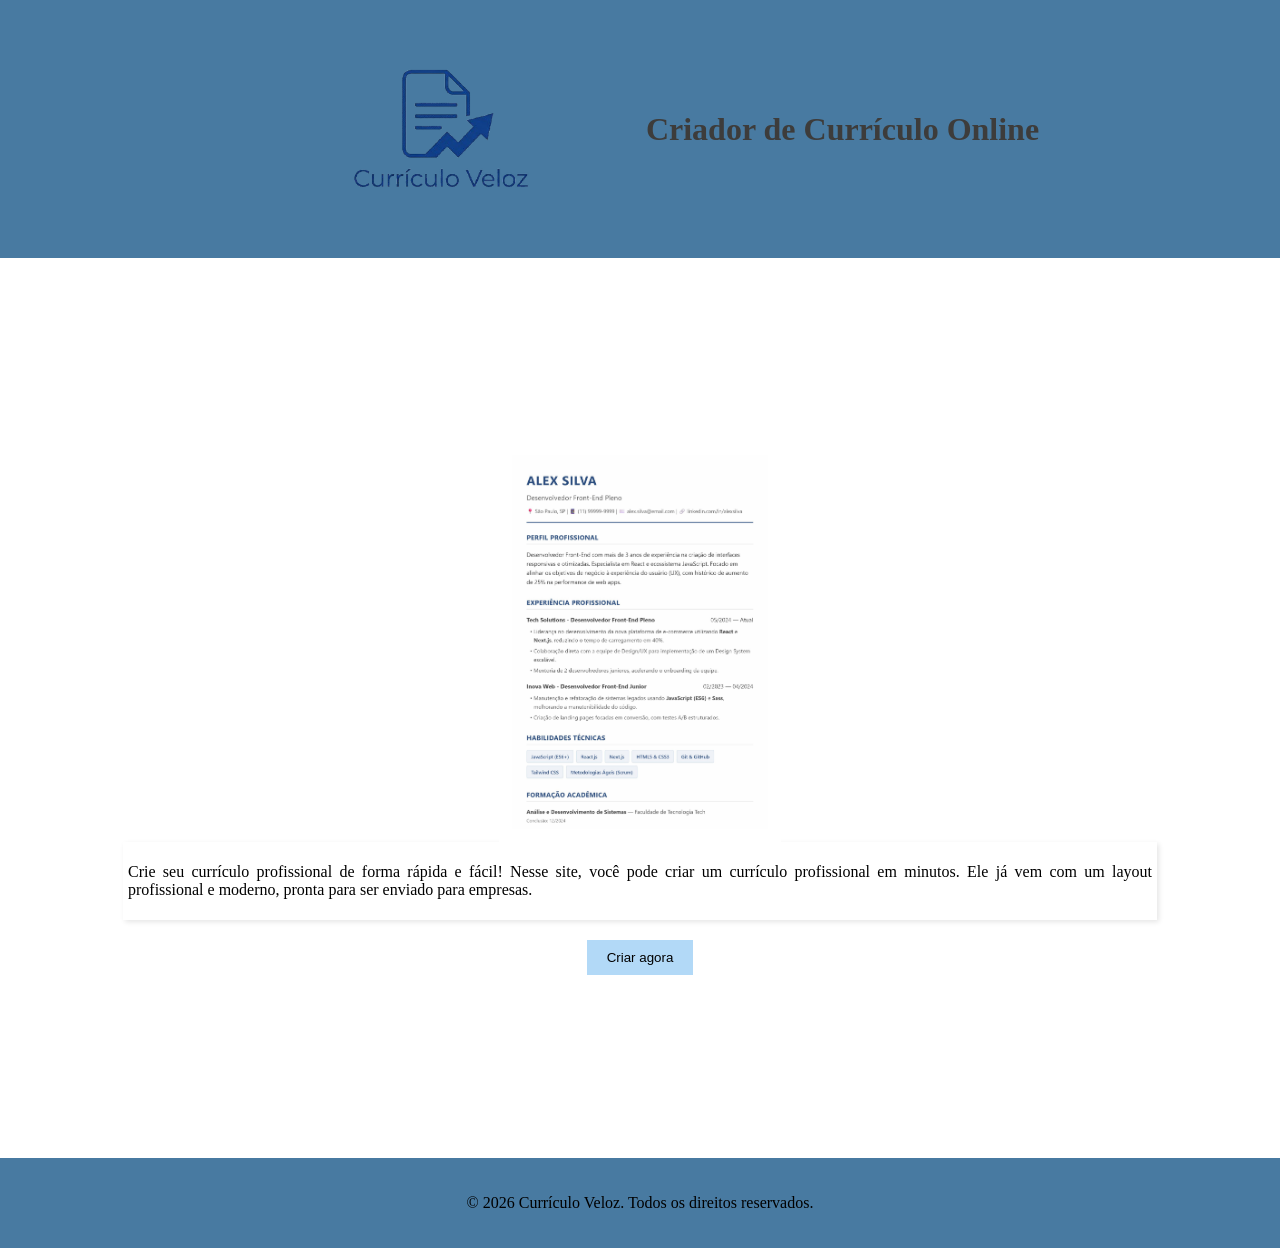
<file: index.html>
<!DOCTYPE html>
<html lang="en">
<head>

    <meta charset="UTF-8">
    <meta name="viewport" content="width=device-width, initial-scale=1.0">
    <link rel="stylesheet" href="estilo/global.css">
    <link rel="shortcut icon" href="imagens/logo.png" type="image/x-icon">
    <title>Criador de Currículo</title>

</head>
<body>

    <!--Centralização provisória-->
    <center>
        <header>
        <img src="imagens/logo.png" alt="imagem vazia" class="logo">
        <h1>Criador de Currículo Online</h1>
    </header>
    <main>
        <img src="imagens/curriculo.jpg" alt="imagem de um currículo exemplo" class="curriculo">
        <section>
            <p class="descricao">Crie seu currículo profissional de forma rápida e fácil! Nesse site, você pode criar um currículo profissional em minutos. Ele já vem com um layout profissional e moderno, pronta para ser enviado para empresas.</p>
        </section>
        <a href="criar-curriculo.html">
        <button>Criar agora</button>
        </a>
    </main>
    <footer>
        <p>&copy; 2026 Currículo Veloz. Todos os direitos reservados.</p>
    </footer>
</center>
    
</body>
</html>
</file>
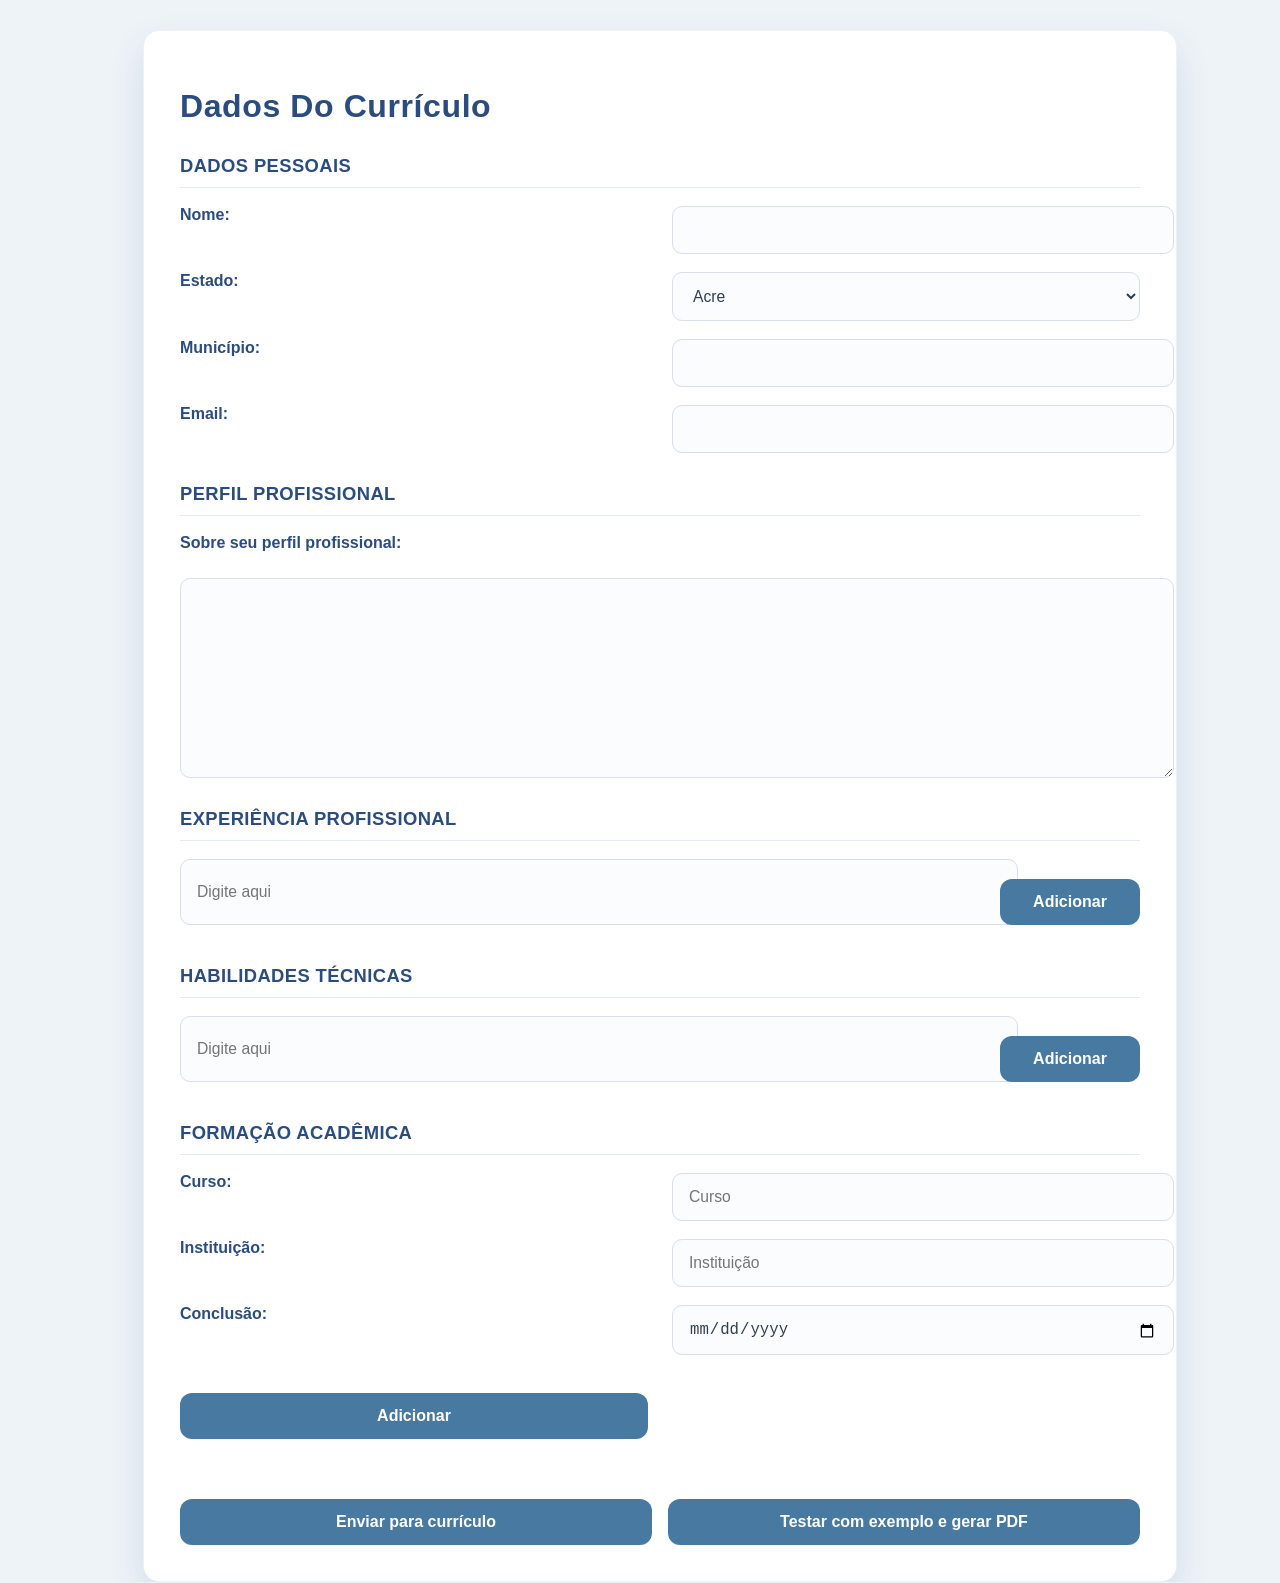
<file: criar-curriculo.html>
<!DOCTYPE html>
<html lang="en">
<head>
    <meta charset="UTF-8">
    <meta name="viewport" content="width=device-width, initial-scale=1.0">
    <title>Formulário de preenchimento</title>
    <link rel="stylesheet" href="estilo/global.css">
    <link rel="stylesheet" href="estilo/criar-curriculo.css">
    <link rel="shortcut icon" href="imagens/logo.png" type="image/x-icon">
</head>
<body class="criar-curriculo">
    
    <main class="form-page-container">
      <h1>Dados Do Currículo</h1>
      <h2>Dados pessoais</h2>
      <form>
        <label for="nome">Nome: </label>
        <input type="text" name="nome" id="nome">
        <label for="estado">Estado: </label>
        <select name="estado" id="estado">
          <option value="AC">Acre</option>
          <option value="AL">Alagoas</option>
          <option value="AP">Amapá</option>
          <option value="AM">Amazonas</option>
          <option value="BA">Bahia</option>
          <option value="CE">Ceará</option>
          <option value="DF">Distrito Federal</option>
          <option value="ES">Espírito Santo</option>
          <option value="GO">Goiás</option>
          <option value="MA">Maranhão</option>
          <option value="MT">Mato Grosso</option>
          <option value="MS">Mato Grosso do Sul</option>
          <option value="MG">Minas Gerais</option>
          <option value="PA">Pará</option>
          <option value="PB">Paraíba</option>
          <option value="PR">Paraná</option>
          <option value="PE">Pernambuco</option>
          <option value="PI">Piauí</option>
          <option value="RJ">Rio de Janeiro</option>
          <option value="RN">Rio Grande do Norte</option>
          <option value="RS">Rio Grande do Sul</option>
          <option value="RO">Rondônia</option>
          <option value="RR">Roraima</option>
          <option value="SC">Santa Catarina</option>
          <option value="SP">São Paulo</option>
          <option value="SE">Sergipe</option>
          <option value="TO">Tocantins</option>
        </select>
        <label for="municipio">Município: </label>
        <input type="text" name="municipio" id="municipio">
        <label for="email">Email: </label>
        <input type="email" name="email" id="email">
      </form>

      <h2>Perfil Profissional</h2>
      <form class="full-width">
        <label for="detalhamento">Sobre seu perfil profissional:</label>
        <textarea id="detalhamento" name="detalhamento"></textarea>
      </form>

      <h2>Experiência Profissional</h2>
      <div class="action-row">
        <input type="text" id="AdicionarEx" placeholder="Digite aqui">
        <button id="btAdicionarEx">Adicionar</button>
      </div>
      <ul id="experienciasProfissionais"></ul>
      <script type="text/javascript" src="scripts/adicionarEx.js"></script>

      <h2>Habilidades Técnicas</h2>
      <div class="action-row">
        <input type="text" id="AdicionarPro" placeholder="Digite aqui">
        <button id="btAdicionarPro">Adicionar</button>
      </div>
      <ul id="HabilidadesTecnicas"></ul>
      <script type="text/javascript" src="scripts/adicionarPro.js"></script>

      <h2>Formação Acadêmica</h2>
      <form>
        <label for="curso">Curso: </label>
        <input type="text" id="AdicionarFormacaoCurso" placeholder="Curso">
        <label for="instituicao">Instituição: </label>
        <input type="text" id="AdicionarFormacaoInst" placeholder="Instituição">
        <label for="conclusao">Conclusão: </label>
        <input type="date" id="AdicionarFormacaoConclusao">
        <button type="button" id="btAdicionarFormacao">Adicionar</button>
      </form>
      <ul id="formacoesAcademicas"></ul>
      <script type="text/javascript" src="scripts/adicionarFormacao.js"></script>
      <div class="button-group">
        <button type="button" id="btEnviarCurriculo">Enviar para currículo</button>
        <button type="button" id="btTestarExemplo">Testar com exemplo e gerar PDF</button>
      </div>
      <script type="text/javascript" src="scripts/enviarCurriculo.js"></script>
      <script type="text/javascript" src="scripts/seedSampleAndSend.js"></script>
    </main>
</body>
</html>
</file>
<file: estilo/global.css>
body, html {
    display: flex;
    flex-direction: column;
    height: 100%;
    width: 100%;
    padding: 0;
    margin: 0;
}

header, footer {
    background-color: #487aa1;
    display: flex;
    justify-content: center;
    align-items: center;
    padding: 20px;
}
.logo {
    padding-right: 5px;
    max-width: 400px;
    min-width: 200px;
    width: 35%;
    height: auto;
}

h1 {
    color: #3d3c3b;
}

main {
    min-height: 100vh;
    align-content: center;
}

img {
    display: block;
    height: 400px;
}

.descricao {
    text-align: justify;
}
section {
    padding: 5px;
    max-width: 80%;
    box-shadow: 2px 2px 5px rgba(0, 0, 0, 0.1);
}

button {
    background-color: #B2D9F7;
    border: none;
    padding: 10px 20px;
    margin-top: 20px;
    cursor: pointer;
}

button:hover {
    background-color: #A0C8E0;
}
</file>
<file: estilo/criar-curriculo.css>
/* Estilo específico para criar-curriculo.html */
body.criar-curriculo {
    display: block;
    min-height: 100vh;
    background-color: #eef3f8;
    padding: 30px 20px 40px;
    color: #333333;
    font-family: 'Segoe UI', Tahoma, Geneva, Verdana, sans-serif;
}

.form-page-container {
    max-width: 960px;
    margin: 0 auto;
    background-color: #ffffff;
    border-radius: 16px;
    box-shadow: 0 16px 36px rgba(31, 64, 105, 0.12);
    padding: 36px;
    border: 1px solid rgba(43, 76, 126, 0.08);
}

.form-page-container h1,
.form-page-container h2 {
    color: #2b4c7e;
    margin-bottom: 18px;
}

.form-page-container h1 {
    font-size: clamp(2rem, 2.5vw, 2.6rem);
    letter-spacing: 0.6px;
}

.form-page-container h2 {
    font-size: 1.15rem;
    margin-top: 30px;
    text-transform: uppercase;
    letter-spacing: 0.4px;
    border-bottom: 1px solid #e4e9f1;
    padding-bottom: 10px;
}

.form-page-container p {
    color: #555555;
    margin-bottom: 18px;
}

.form-page-container form {
    display: grid;
    grid-template-columns: repeat(2, minmax(0, 1fr));
    gap: 18px 24px;
    margin-top: 18px;
}

.form-page-container label {
    display: block;
    font-weight: 600;
    margin-bottom: 8px;
    color: #2b4c7e;
}

.form-page-container input,
.form-page-container select,
.form-page-container textarea {
    width: 100%;
    border: 1px solid #d9dee7;
    border-radius: 10px;
    padding: 14px 16px;
    font-size: 0.98rem;
    color: #2f3d4f;
    background-color: #fbfcfe;
}

.form-page-container textarea {
    min-height: 170px;
    resize: vertical;
}

.form-page-container button {
    appearance: none;
    border: none;
    border-radius: 12px;
    background-color: #487aa1;
    color: #ffffff;
    padding: 14px 20px;
    font-size: 1rem;
    font-weight: 700;
    cursor: pointer;
    transition: transform 0.2s ease, background-color 0.2s ease;
}

.form-page-container button:hover,
.form-page-container button:focus {
    background-color: #3b6b8f;
    transform: translateY(-1px);
}

.form-page-container .form-section {
    margin-top: 14px;
}

.form-page-container form.full-width {
    grid-template-columns: 1fr;
}

.form-page-container .form-section.full-width {
    grid-column: 1 / -1;
}

.form-page-container .action-row {
    display: grid;
    grid-template-columns: 1fr auto;
    gap: 16px;
    margin-top: 16px;
}

.form-page-container .action-row input {
    min-width: 0;
}

.form-page-container .action-row button {
    min-width: 140px;
}

.form-page-container ul {
    list-style: none;
    margin-top: 16px;
    padding: 0;
    display: grid;
    gap: 12px;
}

.form-page-container ul li {
    padding: 14px 16px;
    border-radius: 12px;
    border: 1px solid #dbe4ee;
    background-color: #f8fbff;
    color: #344154;
}

.form-page-container .action-row + ul {
    margin-top: 10px;
}

.form-page-container .button-group {
    display: flex;
    gap: 16px;
    flex-wrap: wrap;
    margin-top: 24px;
}

.form-page-container .button-group button {
    flex: 1 1 220px;
}

@media (max-width: 820px) {
    .form-page-container {
        padding: 26px 20px 30px;
    }

    .form-page-container form,
    .form-page-container .action-row {
        grid-template-columns: 1fr;
    }

    .form-page-container .action-row button {
        width: 100%;
    }
}

@media (max-width: 540px) {
    body.criar-curriculo {
        padding: 16px 12px 24px;
    }

    .form-page-container {
        border-radius: 14px;
        box-shadow: 0 12px 26px rgba(31, 64, 105, 0.14);
    }

    .form-page-container h1 {
        font-size: 2rem;
    }

    .form-page-container h2 {
        font-size: 1rem;
    }

    .form-page-container button {
        width: 100%;
    }
}
</file>
